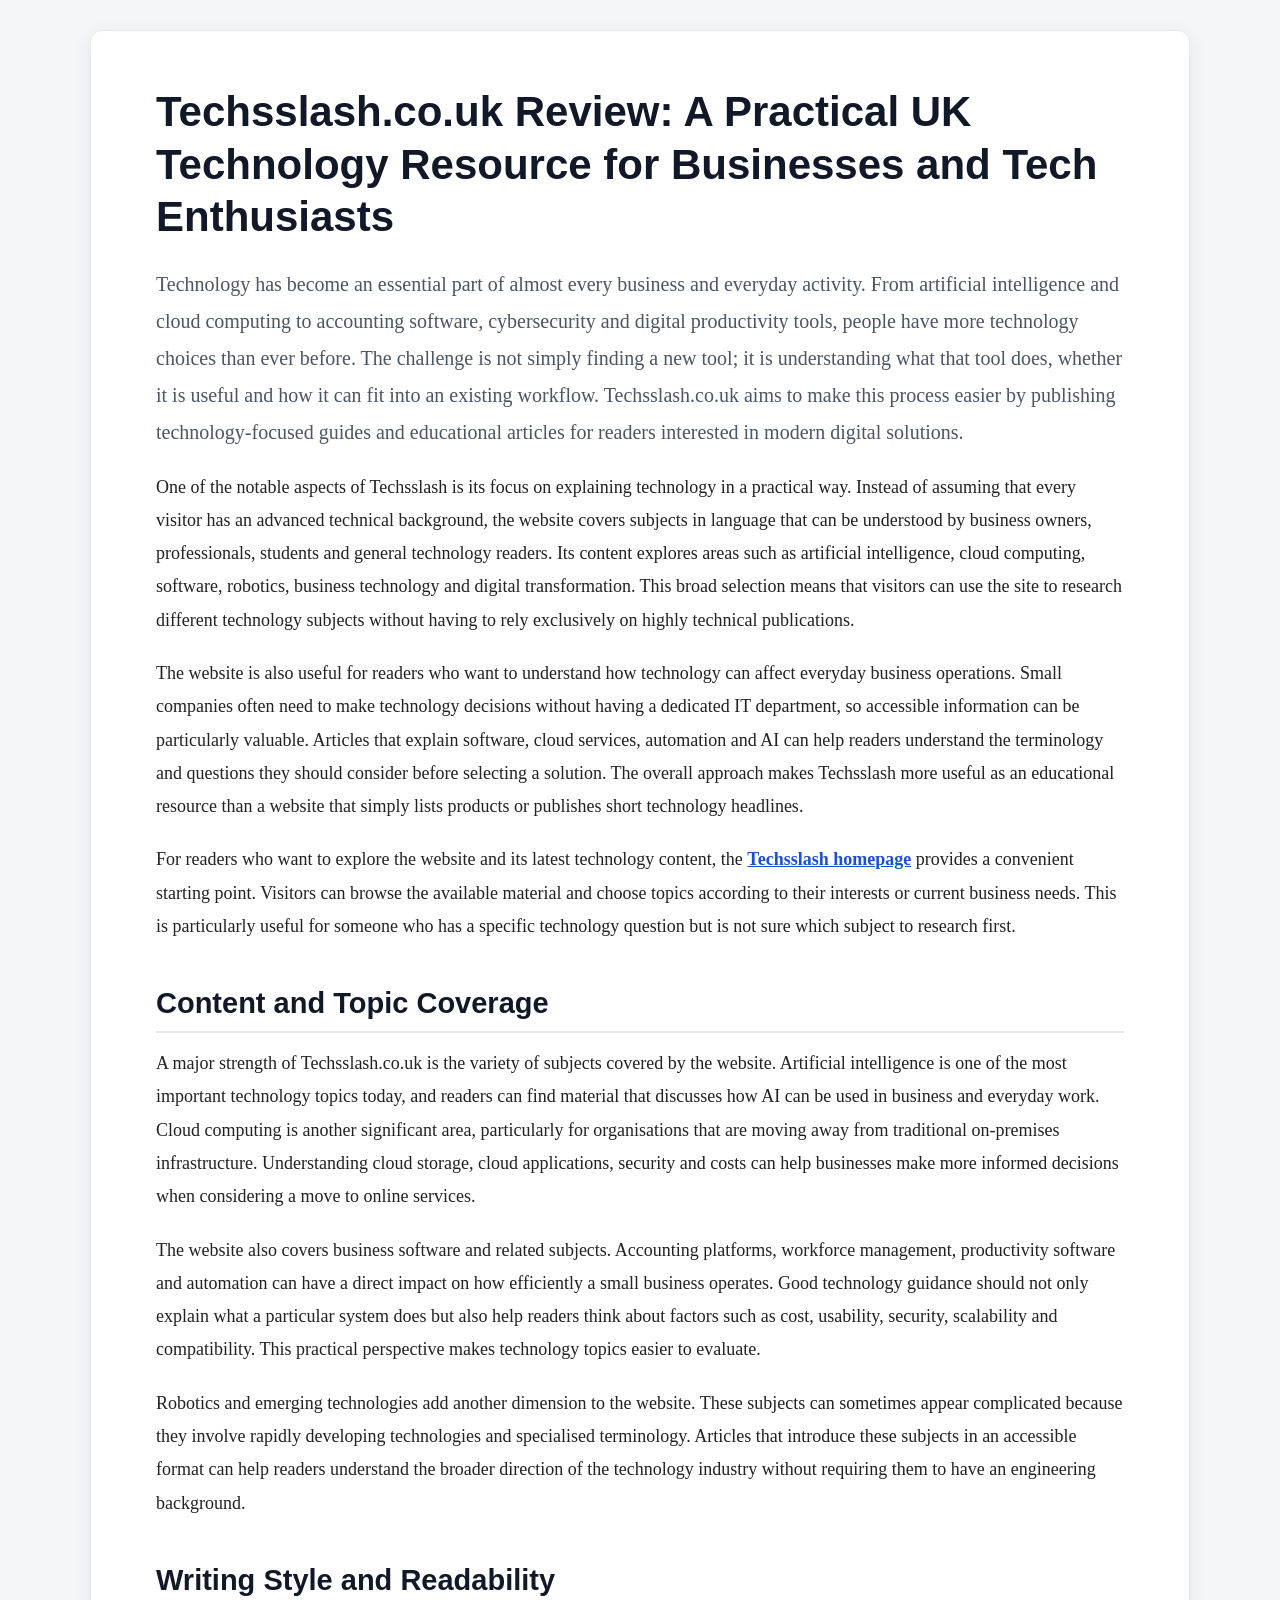
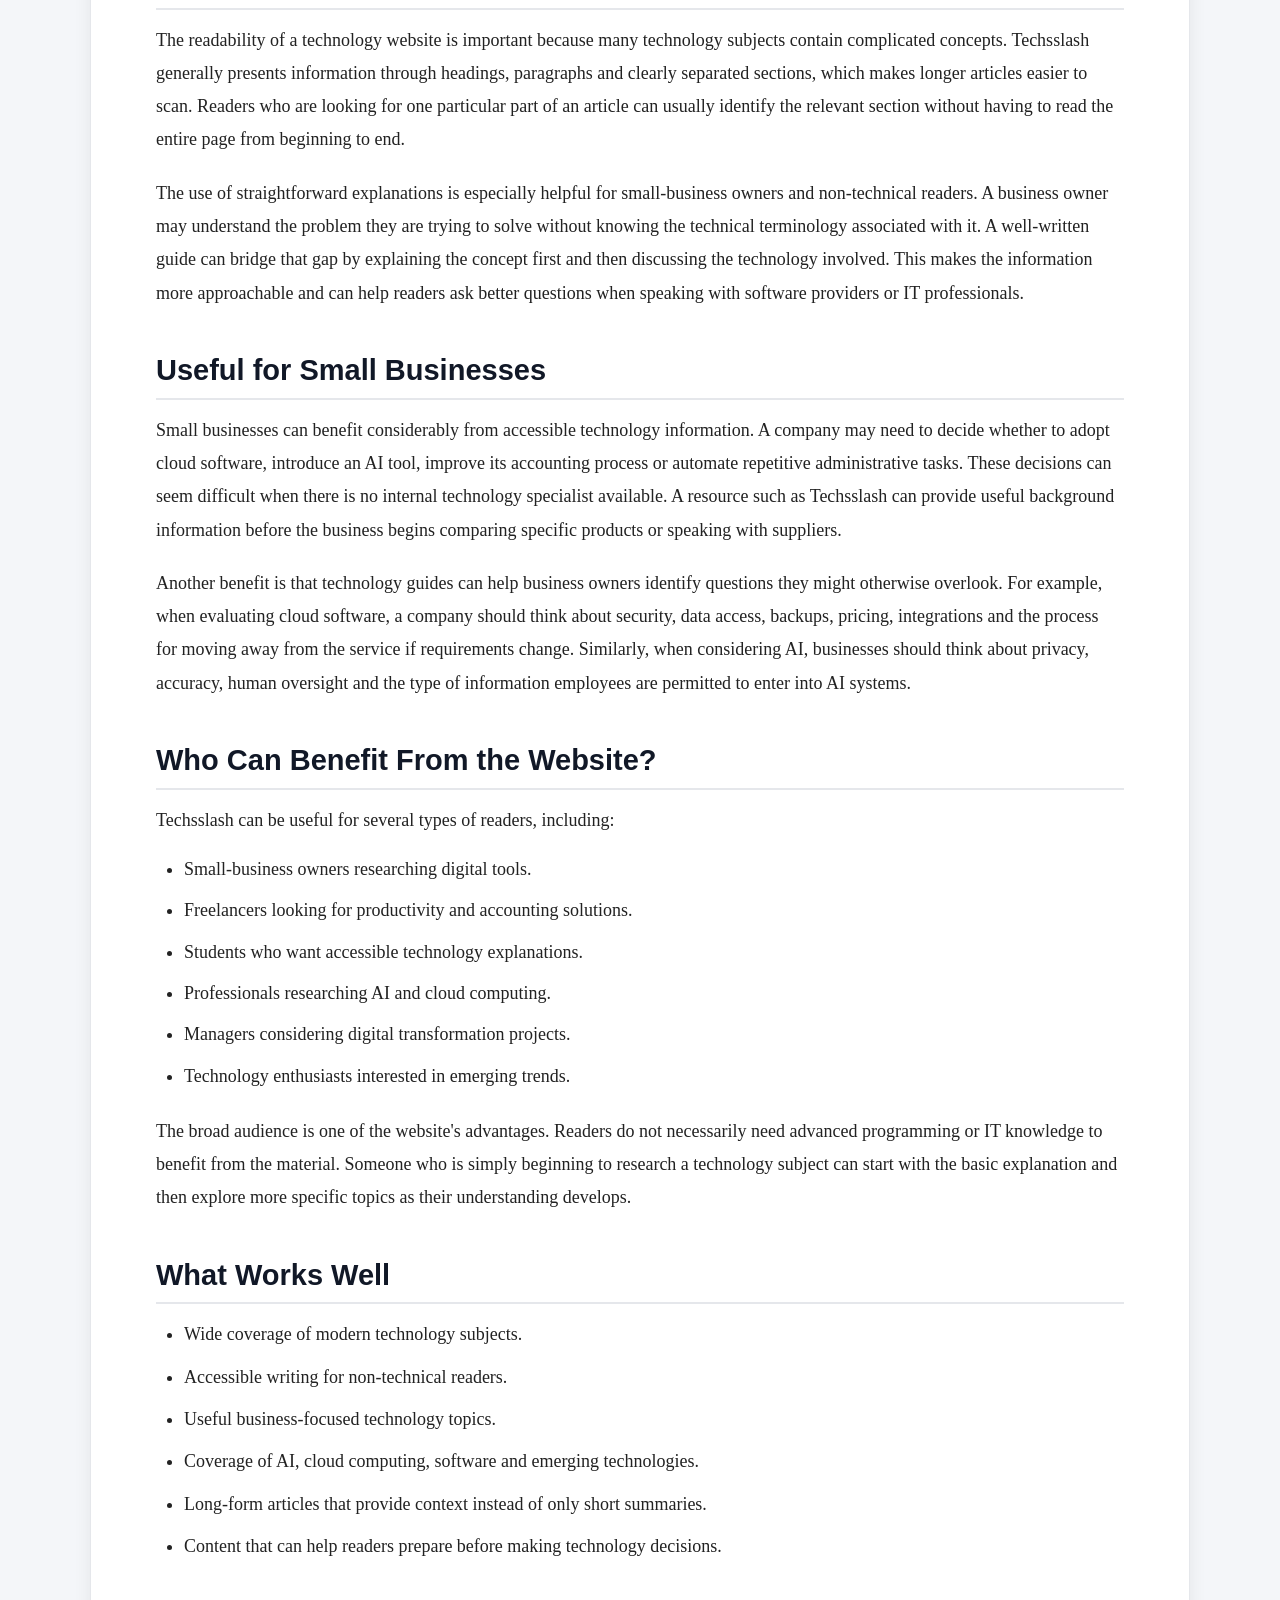
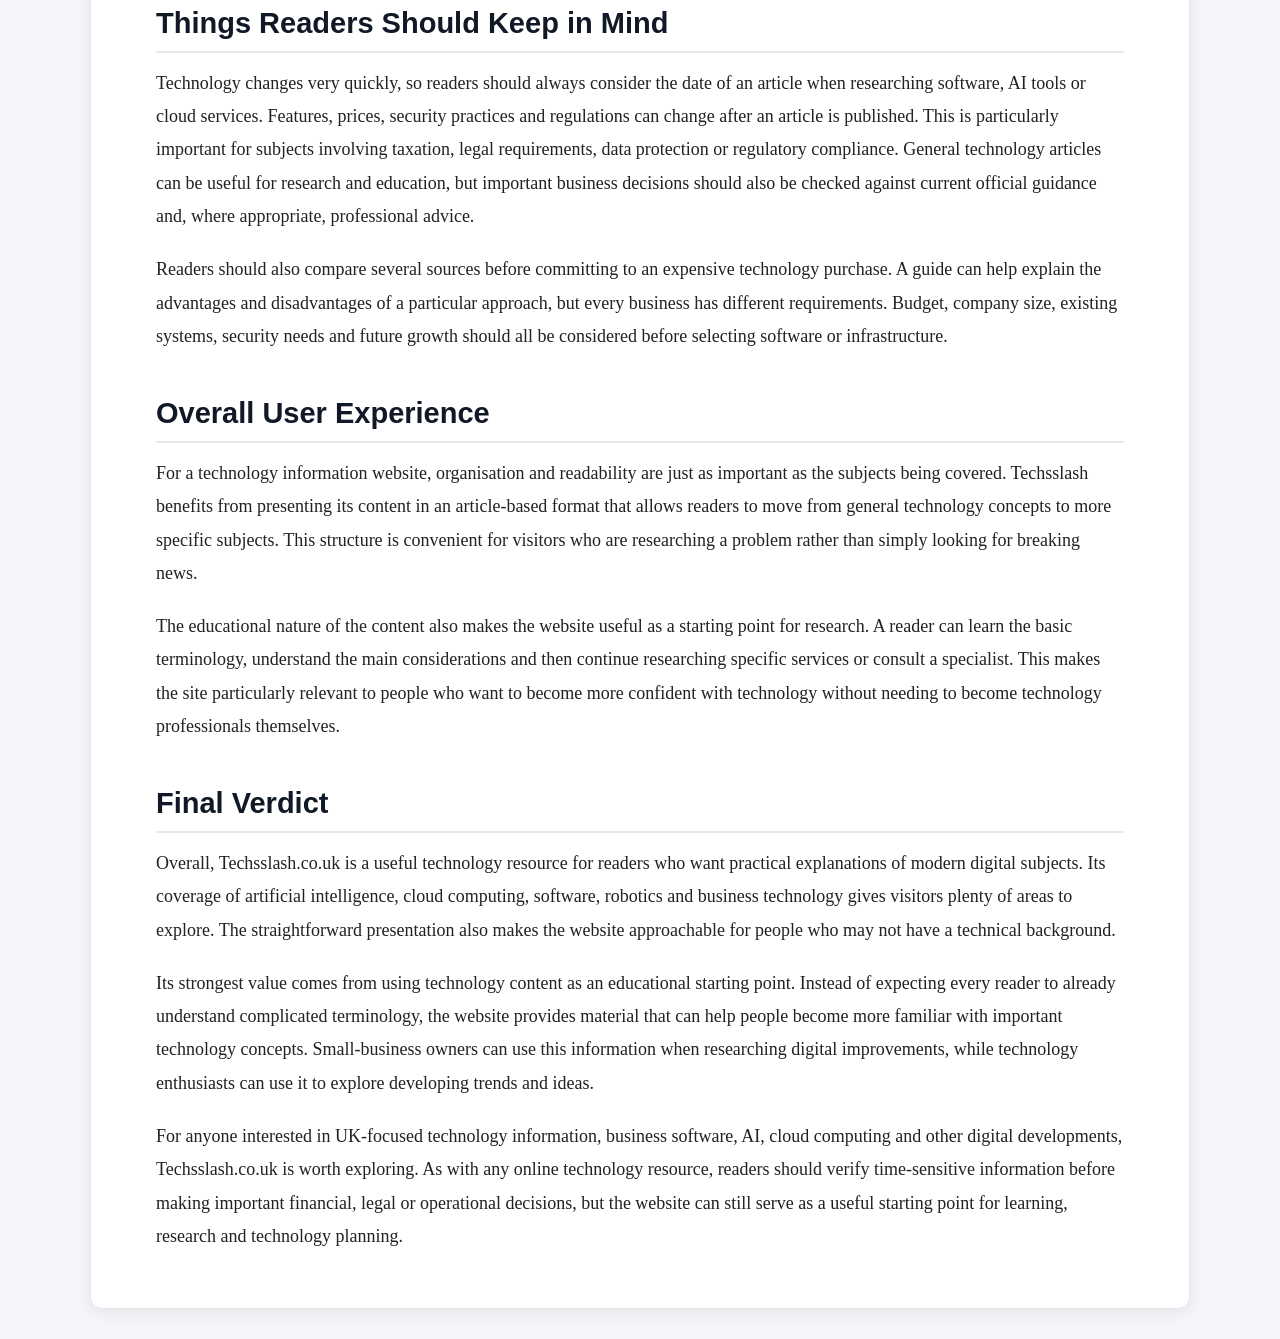
<file: index.html>
<!DOCTYPE html>
<html lang="en-GB">
<head>
<meta charset="UTF-8">
<meta name="viewport" content="width=device-width, initial-scale=1.0">
<title>Techsslash.co.uk Review: A Practical UK Technology Resource</title>
<meta name="description" content="A detailed review of Techsslash.co.uk covering its technology guides, business resources, AI, cloud computing, software and overall user experience.">
</head>

<body style="margin:0;padding:30px;background:#f4f6f9;color:#222;font-family:Georgia,'Times New Roman',serif;font-size:18px;line-height:1.85;">

<article style="width:100%;max-width:1100px;margin:0 auto;background:#ffffff;padding:55px 65px;box-sizing:border-box;border:1px solid #e5e7eb;border-radius:12px;box-shadow:0 4px 18px rgba(0,0,0,0.07);">

<h1 style="margin:0 0 22px;font-family:Arial,Helvetica,sans-serif;font-size:42px;line-height:1.25;color:#111827;font-weight:700;">
Techsslash.co.uk Review: A Practical UK Technology Resource for Businesses and Tech Enthusiasts
</h1>

<p style="margin:0 0 20px;font-size:20px;color:#4b5563;">
Technology has become an essential part of almost every business and everyday activity. From artificial intelligence and cloud computing to accounting software, cybersecurity and digital productivity tools, people have more technology choices than ever before. The challenge is not simply finding a new tool; it is understanding what that tool does, whether it is useful and how it can fit into an existing workflow. Techsslash.co.uk aims to make this process easier by publishing technology-focused guides and educational articles for readers interested in modern digital solutions.
</p>

<p style="margin:0 0 20px;">
One of the notable aspects of Techsslash is its focus on explaining technology in a practical way. Instead of assuming that every visitor has an advanced technical background, the website covers subjects in language that can be understood by business owners, professionals, students and general technology readers. Its content explores areas such as artificial intelligence, cloud computing, software, robotics, business technology and digital transformation. This broad selection means that visitors can use the site to research different technology subjects without having to rely exclusively on highly technical publications.
</p>

<p style="margin:0 0 20px;">
The website is also useful for readers who want to understand how technology can affect everyday business operations. Small companies often need to make technology decisions without having a dedicated IT department, so accessible information can be particularly valuable. Articles that explain software, cloud services, automation and AI can help readers understand the terminology and questions they should consider before selecting a solution. The overall approach makes Techsslash more useful as an educational resource than a website that simply lists products or publishes short technology headlines.
</p>

<p style="margin:0 0 20px;">
For readers who want to explore the website and its latest technology content, the <a href="https://techsslash.co.uk/" style="color:#1d4ed8;text-decoration:underline;font-weight:600;">Techsslash homepage</a> provides a convenient starting point. Visitors can browse the available material and choose topics according to their interests or current business needs. This is particularly useful for someone who has a specific technology question but is not sure which subject to research first.
</p>

<h2 style="margin:42px 0 14px;padding-bottom:8px;border-bottom:2px solid #e5e7eb;font-family:Arial,Helvetica,sans-serif;font-size:29px;line-height:1.3;color:#111827;">
Content and Topic Coverage
</h2>

<p style="margin:0 0 20px;">
A major strength of Techsslash.co.uk is the variety of subjects covered by the website. Artificial intelligence is one of the most important technology topics today, and readers can find material that discusses how AI can be used in business and everyday work. Cloud computing is another significant area, particularly for organisations that are moving away from traditional on-premises infrastructure. Understanding cloud storage, cloud applications, security and costs can help businesses make more informed decisions when considering a move to online services.
</p>

<p style="margin:0 0 20px;">
The website also covers business software and related subjects. Accounting platforms, workforce management, productivity software and automation can have a direct impact on how efficiently a small business operates. Good technology guidance should not only explain what a particular system does but also help readers think about factors such as cost, usability, security, scalability and compatibility. This practical perspective makes technology topics easier to evaluate.
</p>

<p style="margin:0 0 20px;">
Robotics and emerging technologies add another dimension to the website. These subjects can sometimes appear complicated because they involve rapidly developing technologies and specialised terminology. Articles that introduce these subjects in an accessible format can help readers understand the broader direction of the technology industry without requiring them to have an engineering background.
</p>

<h2 style="margin:42px 0 14px;padding-bottom:8px;border-bottom:2px solid #e5e7eb;font-family:Arial,Helvetica,sans-serif;font-size:29px;line-height:1.3;color:#111827;">
Writing Style and Readability
</h2>

<p style="margin:0 0 20px;">
The readability of a technology website is important because many technology subjects contain complicated concepts. Techsslash generally presents information through headings, paragraphs and clearly separated sections, which makes longer articles easier to scan. Readers who are looking for one particular part of an article can usually identify the relevant section without having to read the entire page from beginning to end.
</p>

<p style="margin:0 0 20px;">
The use of straightforward explanations is especially helpful for small-business owners and non-technical readers. A business owner may understand the problem they are trying to solve without knowing the technical terminology associated with it. A well-written guide can bridge that gap by explaining the concept first and then discussing the technology involved. This makes the information more approachable and can help readers ask better questions when speaking with software providers or IT professionals.
</p>

<h2 style="margin:42px 0 14px;padding-bottom:8px;border-bottom:2px solid #e5e7eb;font-family:Arial,Helvetica,sans-serif;font-size:29px;line-height:1.3;color:#111827;">
Useful for Small Businesses
</h2>

<p style="margin:0 0 20px;">
Small businesses can benefit considerably from accessible technology information. A company may need to decide whether to adopt cloud software, introduce an AI tool, improve its accounting process or automate repetitive administrative tasks. These decisions can seem difficult when there is no internal technology specialist available. A resource such as Techsslash can provide useful background information before the business begins comparing specific products or speaking with suppliers.
</p>

<p style="margin:0 0 20px;">
Another benefit is that technology guides can help business owners identify questions they might otherwise overlook. For example, when evaluating cloud software, a company should think about security, data access, backups, pricing, integrations and the process for moving away from the service if requirements change. Similarly, when considering AI, businesses should think about privacy, accuracy, human oversight and the type of information employees are permitted to enter into AI systems.
</p>

<h2 style="margin:42px 0 14px;padding-bottom:8px;border-bottom:2px solid #e5e7eb;font-family:Arial,Helvetica,sans-serif;font-size:29px;line-height:1.3;color:#111827;">
Who Can Benefit From the Website?
</h2>

<p style="margin:0 0 16px;">
Techsslash can be useful for several types of readers, including:
</p>

<ul style="margin:0 0 22px;padding-left:28px;">
<li style="margin-bottom:8px;">Small-business owners researching digital tools.</li>
<li style="margin-bottom:8px;">Freelancers looking for productivity and accounting solutions.</li>
<li style="margin-bottom:8px;">Students who want accessible technology explanations.</li>
<li style="margin-bottom:8px;">Professionals researching AI and cloud computing.</li>
<li style="margin-bottom:8px;">Managers considering digital transformation projects.</li>
<li style="margin-bottom:8px;">Technology enthusiasts interested in emerging trends.</li>
</ul>

<p style="margin:0 0 20px;">
The broad audience is one of the website's advantages. Readers do not necessarily need advanced programming or IT knowledge to benefit from the material. Someone who is simply beginning to research a technology subject can start with the basic explanation and then explore more specific topics as their understanding develops.
</p>

<h2 style="margin:42px 0 14px;padding-bottom:8px;border-bottom:2px solid #e5e7eb;font-family:Arial,Helvetica,sans-serif;font-size:29px;line-height:1.3;color:#111827;">
What Works Well
</h2>

<ul style="margin:0 0 22px;padding-left:28px;">
<li style="margin-bottom:9px;">Wide coverage of modern technology subjects.</li>
<li style="margin-bottom:9px;">Accessible writing for non-technical readers.</li>
<li style="margin-bottom:9px;">Useful business-focused technology topics.</li>
<li style="margin-bottom:9px;">Coverage of AI, cloud computing, software and emerging technologies.</li>
<li style="margin-bottom:9px;">Long-form articles that provide context instead of only short summaries.</li>
<li style="margin-bottom:9px;">Content that can help readers prepare before making technology decisions.</li>
</ul>

<h2 style="margin:42px 0 14px;padding-bottom:8px;border-bottom:2px solid #e5e7eb;font-family:Arial,Helvetica,sans-serif;font-size:29px;line-height:1.3;color:#111827;">
Things Readers Should Keep in Mind
</h2>

<p style="margin:0 0 20px;">
Technology changes very quickly, so readers should always consider the date of an article when researching software, AI tools or cloud services. Features, prices, security practices and regulations can change after an article is published. This is particularly important for subjects involving taxation, legal requirements, data protection or regulatory compliance. General technology articles can be useful for research and education, but important business decisions should also be checked against current official guidance and, where appropriate, professional advice.
</p>

<p style="margin:0 0 20px;">
Readers should also compare several sources before committing to an expensive technology purchase. A guide can help explain the advantages and disadvantages of a particular approach, but every business has different requirements. Budget, company size, existing systems, security needs and future growth should all be considered before selecting software or infrastructure.
</p>

<h2 style="margin:42px 0 14px;padding-bottom:8px;border-bottom:2px solid #e5e7eb;font-family:Arial,Helvetica,sans-serif;font-size:29px;line-height:1.3;color:#111827;">
Overall User Experience
</h2>

<p style="margin:0 0 20px;">
For a technology information website, organisation and readability are just as important as the subjects being covered. Techsslash benefits from presenting its content in an article-based format that allows readers to move from general technology concepts to more specific subjects. This structure is convenient for visitors who are researching a problem rather than simply looking for breaking news.
</p>

<p style="margin:0 0 20px;">
The educational nature of the content also makes the website useful as a starting point for research. A reader can learn the basic terminology, understand the main considerations and then continue researching specific services or consult a specialist. This makes the site particularly relevant to people who want to become more confident with technology without needing to become technology professionals themselves.
</p>

<h2 style="margin:42px 0 14px;padding-bottom:8px;border-bottom:2px solid #e5e7eb;font-family:Arial,Helvetica,sans-serif;font-size:29px;line-height:1.3;color:#111827;">
Final Verdict
</h2>

<p style="margin:0 0 20px;">
Overall, Techsslash.co.uk is a useful technology resource for readers who want practical explanations of modern digital subjects. Its coverage of artificial intelligence, cloud computing, software, robotics and business technology gives visitors plenty of areas to explore. The straightforward presentation also makes the website approachable for people who may not have a technical background.
</p>

<p style="margin:0 0 20px;">
Its strongest value comes from using technology content as an educational starting point. Instead of expecting every reader to already understand complicated terminology, the website provides material that can help people become more familiar with important technology concepts. Small-business owners can use this information when researching digital improvements, while technology enthusiasts can use it to explore developing trends and ideas.
</p>

<p style="margin:0;">
For anyone interested in UK-focused technology information, business software, AI, cloud computing and other digital developments, Techsslash.co.uk is worth exploring. As with any online technology resource, readers should verify time-sensitive information before making important financial, legal or operational decisions, but the website can still serve as a useful starting point for learning, research and technology planning.
</p>

</article>

</body>
</html>
</file>
